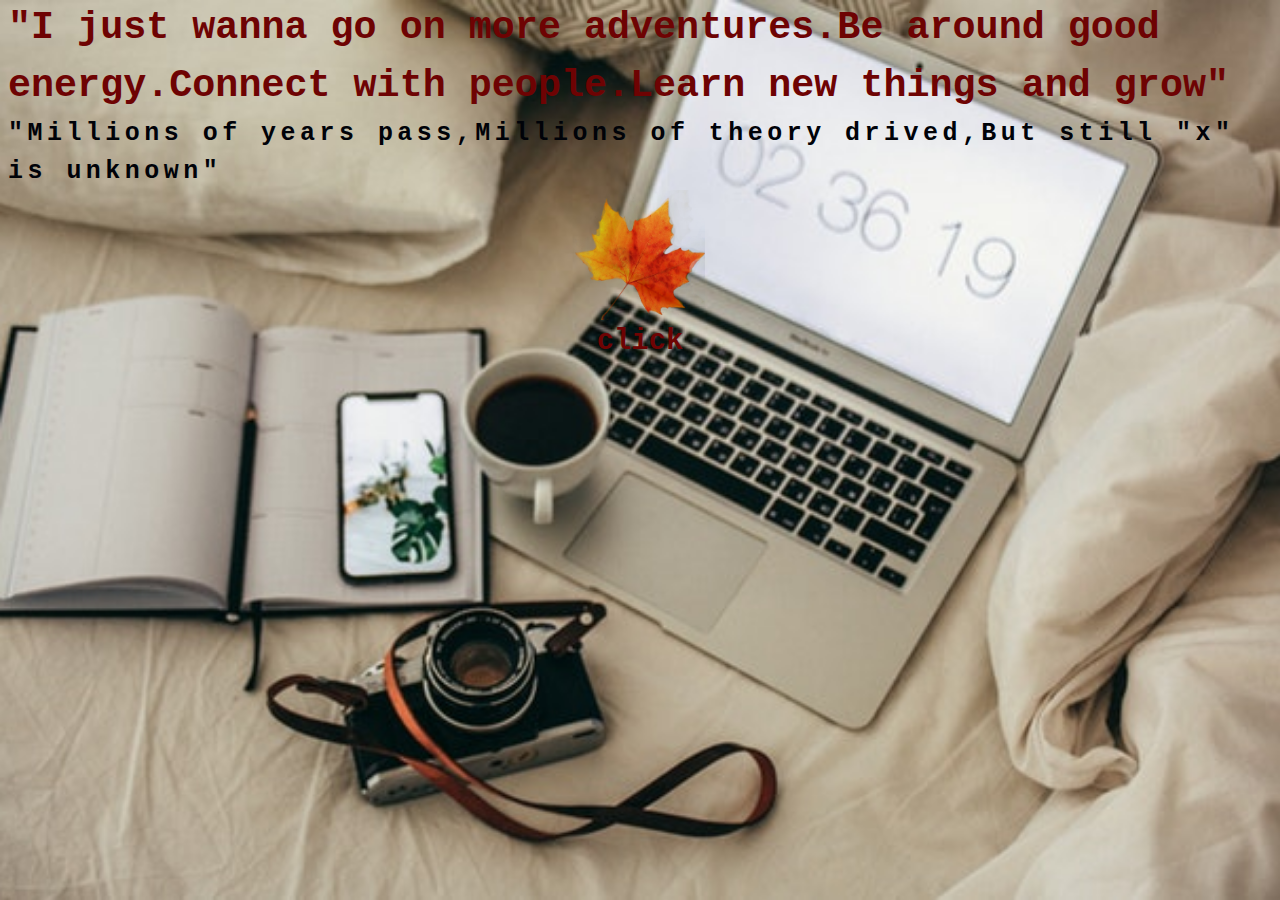
<file: index.html>
<!DOCTYPE html>
<html lang="en">

<head>
    <meta charset="UTF-8">
    <meta name="viewport" content="width=device-width, initial-scale=1.0">
    <meta http-equiv="X-UA-Compatible" content="ie=edge">
    <link rel="stylesheet" href="https://use.fontawesome.com/releases/v5.3.1/css/all.css" integrity="sha384-mzrmE5qonljUremFsqc01SB46JvROS7bZs3IO2EmfFsd15uHvIt+Y8vEf7N7fWAU"
        crossorigin="anonymous">
    <link rel="stylesheet" href="style1.css">
    <title>nav to portfolio</title>
    <link rel="icon" type="image/png" href="shubha_leaf.png">
</head>

<body>
    <header class="container">
        <h1>"I just wanna go on more adventures.Be around good energy.Connect with people.Learn new things and grow"</h1>
        <h3> "Millions of years pass,Millions of theory drived,But still "x" is unknown"</h3>
        <a href="index2.html" class="icon"><img src="shubha_leaf.png " style="width:130px;height:130px"></a>
        <h2>click</h2>
    </header>
</body>

</html>
</file>
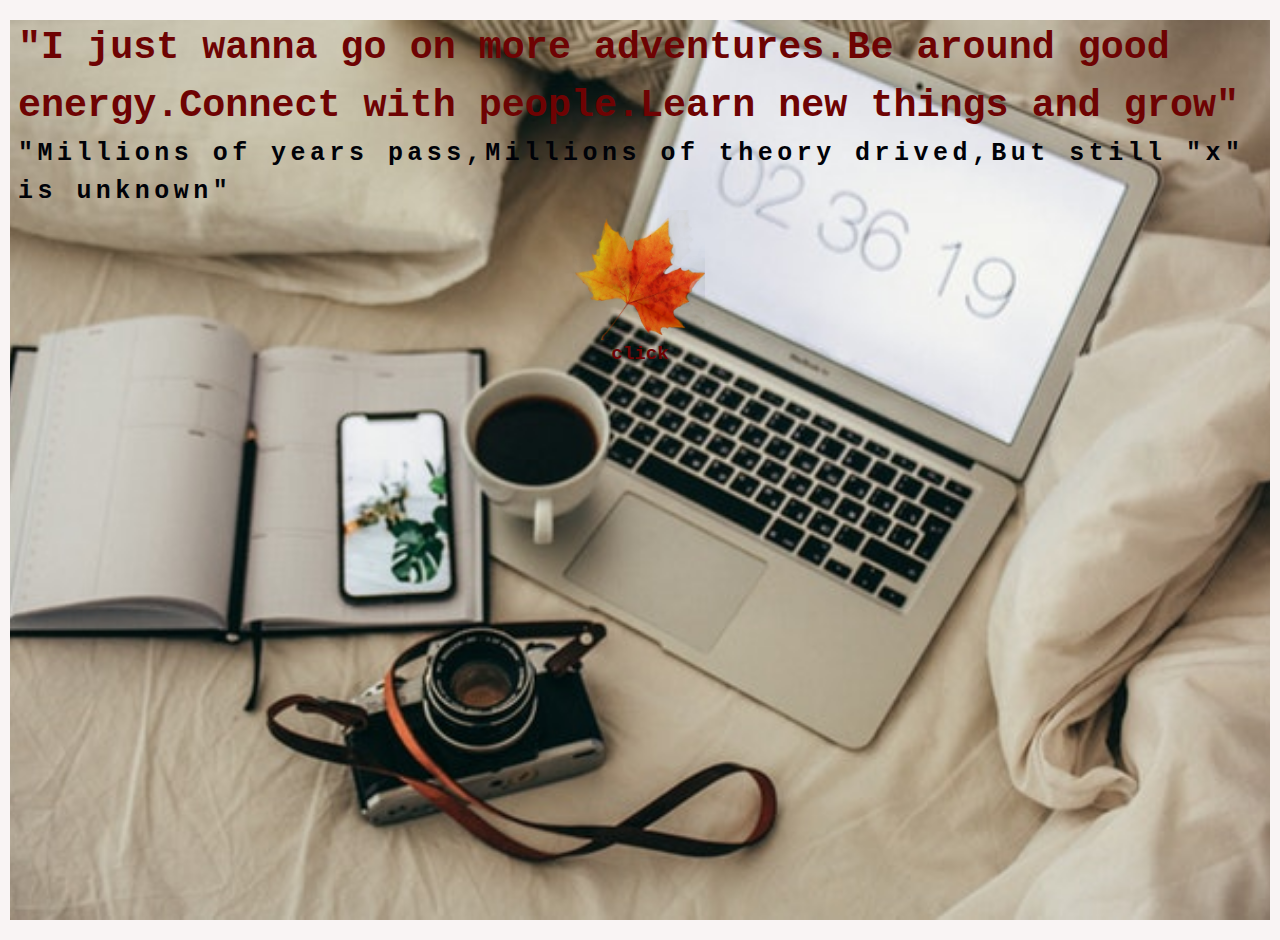
<file: ShubhaChuahdary_A1-3/index.html>
<!DOCTYPE html>
<html lang="en">

<head>
    <meta charset="UTF-8">
    <meta name="viewport" content="width=device-width, initial-scale=1.0">
    <meta http-equiv="X-UA-Compatible" content="ie=edge">
    <link rel="stylesheet" href="https://use.fontawesome.com/releases/v5.3.1/css/all.css" integrity="sha384-mzrmE5qonljUremFsqc01SB46JvROS7bZs3IO2EmfFsd15uHvIt+Y8vEf7N7fWAU"
        crossorigin="anonymous">
    <link rel="stylesheet" href="style2.css">
    <title>nav to portfolio</title>
    <link rel="icon" type="image/png" href="shubha_leaf.png">

    <style>
        * {
            margin: 0;
            padding: 0;
        }

        /* To give full screen view to background image(used vh unit for height to make it responsive across different 
        devices) and animation effect when hover */
        .container {
            margin: 0;
            height: 100vh;
            font-family: 'Courier New', Courier, monospace;
            font-weight: 900;
            font-size: 1.2em;
            color: #6e0303;
            line-height: 1.5;
            background: url('top.jpeg');
            background-size: cover;
            background-position: center;
            display: flex;
            flex-flow: wrap;
            flex-direction: column;
            align-items: center;
            padding: 0px 8px;
            transition: background 2s;
        }
        /* animation  for typewriter effect */
        .container h3 {
            overflow: hidden;
            border-right: .15em;
            margin: 0 auto;
            /* white-space: nowrap; */
            letter-spacing: .18em;
            animation: typing 3.5s steps(30, end);
            max-height: 5rem;
            /* height: auto; */
            max-width: 100%;
        }

        /* animation */
        @keyframes typing {
            from {
                width: 0
            }

            to {
                width: 100%
            }
        }

        .container h3 {
            color: rgb(0, 2, 8);
            display: flex;
            font-size: 1.3em;
            /* flex-flow: wrap; */
        }

        /* position and normal feature for icon */
        .icon {
            display: flex;
            /* flex-direction: column; */
            /* padding: 90px 590px; */
            text-decoration: none;
        }

        @keyframes iconFadeInOut {
            0% {
                opacity: 1;
            }

            45% {
                opacity: 1;
            }

            55% {
                opacity: 0.8;
            }

            100% {
                opacity: 0;
            }
        }

        .icon img {
            animation-name: iconFadeInOut;
            animation-duration: 3s;
            animation-iteration-count: infinite;
            animation-timing-function: ease-in-out;
            animation-direction: alternate;
        }

        @media(max-width:600px) {
            .container {
                font-size: .9em;
                line-height: 1.1;
            }
        }
    </style>
</head>

<body>
    <header class="container">
        <h1>"I just wanna go on more adventures.Be around good energy.Connect with people.Learn new things and grow"</h1>
        <h3> "Millions of years pass,Millions of theory drived,But still "x" is unknown"</h3>
        <a href="index2.html" class="icon"><img src="shubha_leaf.png " style="width:130px;height:130px"></a>
        <h4>click</h4>
    </header>
</body>

</html>
</file>
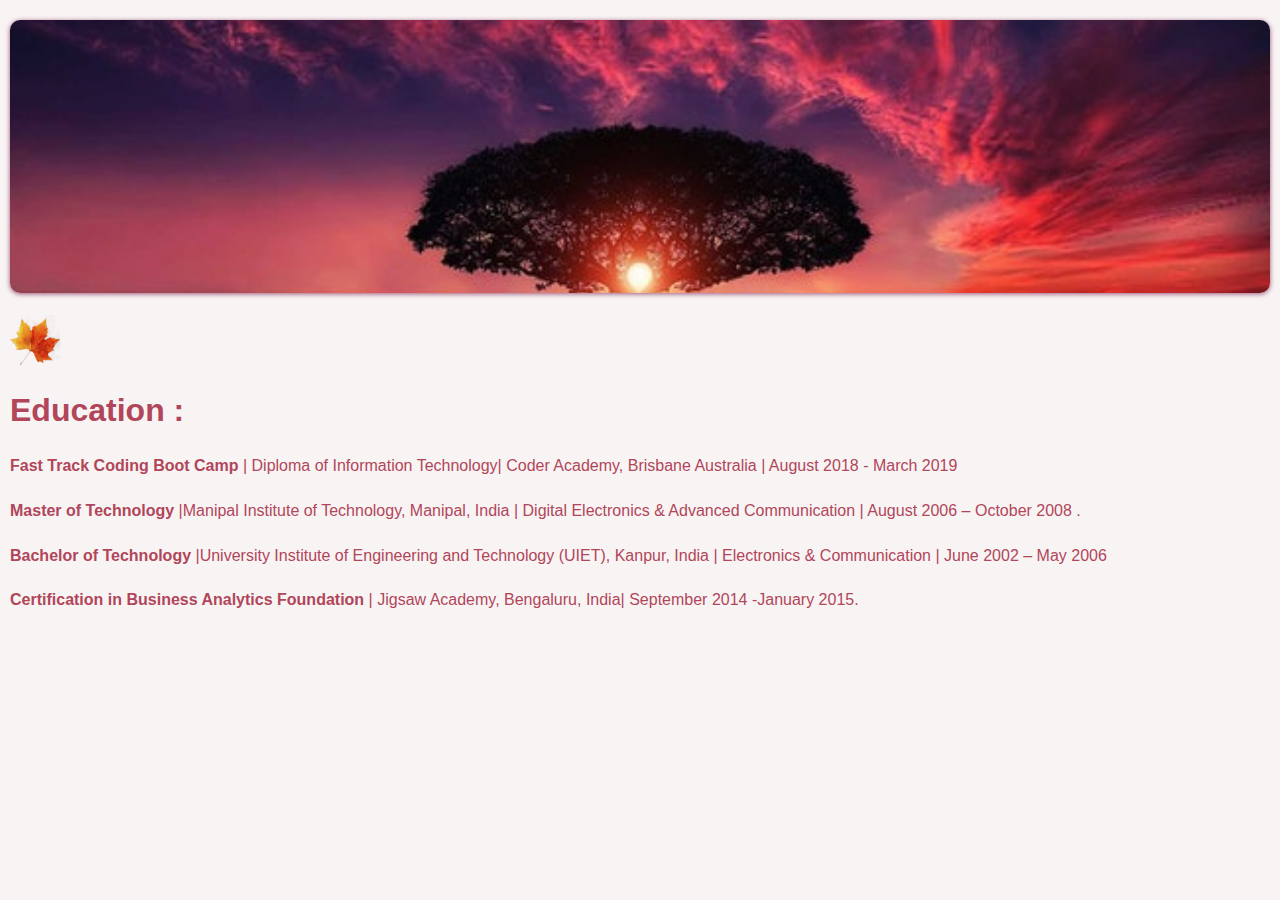
<file: index.education.html>
<!DOCTYPE html>
<html lang="en">

<head>
    <meta charset="UTF-8">
    <meta name="viewport" content="width=device-width, initial-scale=1.0">
    <meta http-equiv="X-UA-Compatible" content="ie=edge">
    <link rel="stylesheet" href="https://use.fontawesome.com/releases/v5.3.1/css/all.css" integrity="sha384-mzrmE5qonljUremFsqc01SB46JvROS7bZs3IO2EmfFsd15uHvIt+Y8vEf7N7fWAU"
        crossorigin="anonymous">
    <title>Shubha_Chaudhary</title>
    <link rel="stylesheet" href="style2.css">
    <link rel="stylesheet" href="style1.css">
    <style>
         
    </style>
</head>

<body>
    <div class="wrapper">
        <header class="top">
            <a class="link" href="https://www.linkedin.com/in/shubhachaudhary" target="_blank"><i class="fab fa-linkedin fa-3x"></i></a>
            <a class="link" href="https://github.com/ShubhaChaudhary" target="_blank"><i class="fab fa-github fa-3x"></i></a>
            <a class="link" href="https://twitter.com/Faltoo12" target="_blank"><i class="fab fa-twitter-square fa-3x"></i></a>
        </header>
  </div> 
  <section class="main" style='color: #B1465A'>
      </br>
        <a href="index2.html" class="icon"><img src="shubha_leaf.png " style="width:50px;height:50px" style="text-decoration: none"></a><br>
        <i class="fas fa-graduation-cap fa-3x"></i>

      <h1> Education : </h1>
      <br>
      <ul>
        
            <li><b>Fast Track Coding Boot Camp </b>| Diploma of Information Technology| Coder Academy, Brisbane Australia | August 2018 -  March 2019</li><br>
            <li><b>	Master of Technology </b> |Manipal Institute of Technology, Manipal, India | Digital Electronics & Advanced Communication | August 2006 – October 2008 .</li><br>
            <li><b>	Bachelor of Technology </b> |University Institute of Engineering and Technology (UIET), Kanpur, India | Electronics & Communication | June 2002 – May 2006</li><br>
            <li><b>Certification in Business Analytics Foundation</b> | Jigsaw Academy, Bengaluru, India|
                September 2014 -January 2015.</li><br>
      </ul>
  </section>
</body>
</file>
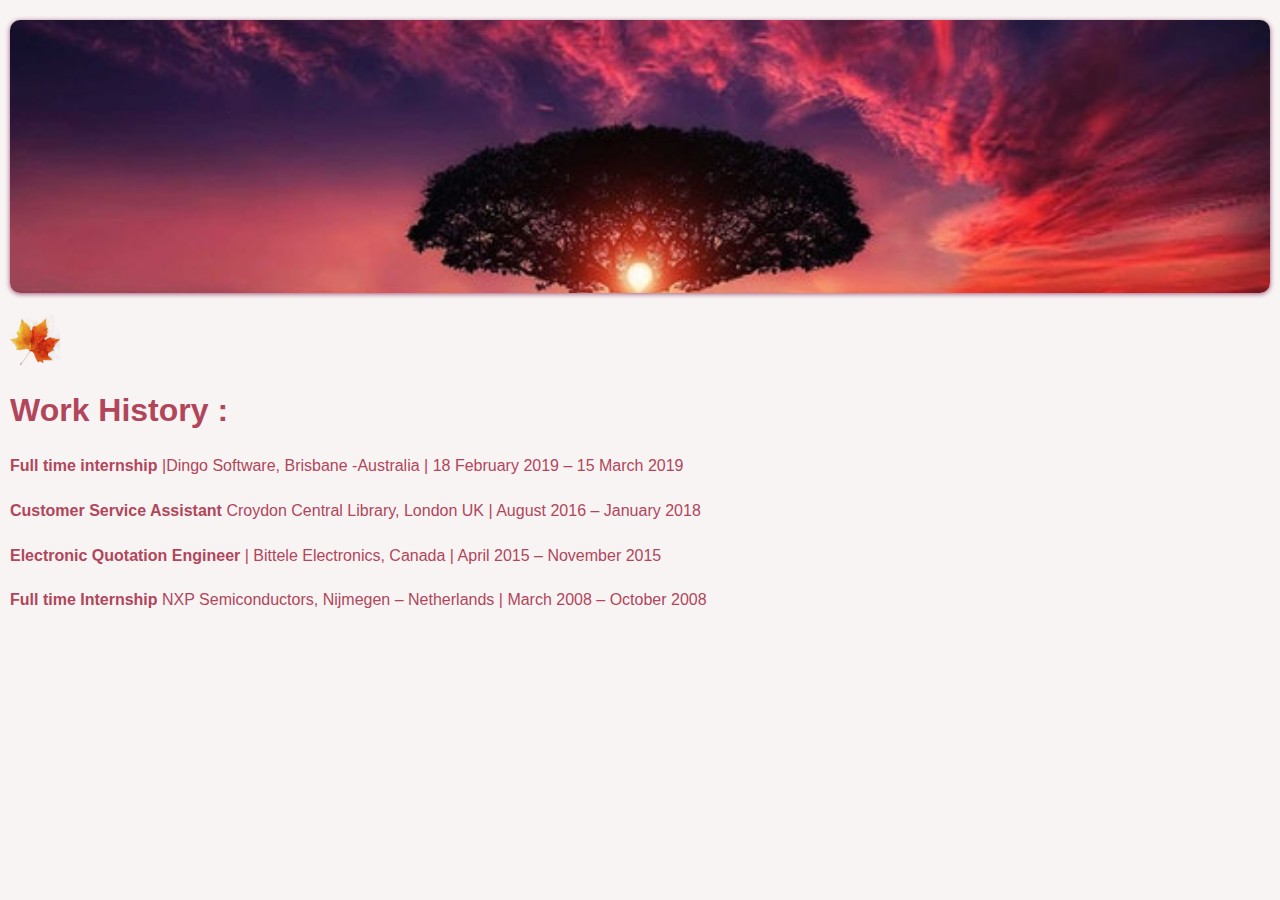
<file: index.work.html>
<!DOCTYPE html>
<html lang="en">

<head>
    <meta charset="UTF-8">
    <meta name="viewport" content="width=device-width, initial-scale=1.0">
    <meta http-equiv="X-UA-Compatible" content="ie=edge">
    <link rel="stylesheet" href="https://use.fontawesome.com/releases/v5.3.1/css/all.css" integrity="sha384-mzrmE5qonljUremFsqc01SB46JvROS7bZs3IO2EmfFsd15uHvIt+Y8vEf7N7fWAU"
        crossorigin="anonymous">
    <title>Shubha_Chaudhary</title>
    <link rel="stylesheet" href="style2.css">
    <link rel="stylesheet" href="style1.css">
</head>

<body>
    <div class="wrapper">
        <header class="top">
            <a class="link" href="https://www.linkedin.com/in/shubhachaudhary" target="_blank"><i class="fab fa-linkedin fa-3x"></i></a>
            <a class="link" href="https://github.com/ShubhaChaudhary" target="_blank"><i class="fab fa-github fa-3x"></i></a>
            <a class="link" href="https://twitter.com/Faltoo12" target="_blank"><i class="fab fa-twitter-square fa-3x"></i></a>
        </header>
  </div> 
  <section class="main" style='color: #B1465A'>
  </br>
      <a href="index2.html" class="icon"><img src="shubha_leaf.png " style="width:50px;height:50px" style="text-decoration: none"></a></html></br>
      <h1>Work History :</h1>
      <br>
     
      <ul>
        
            <li><b>Full time internship </b>|Dingo Software, Brisbane -Australia | 18 February 2019 – 15 March 2019</li><br>
            <li><b>Customer Service Assistant </b>Croydon Central Library, London UK | August 2016 – January 2018</li><br>
            <li><b>Electronic Quotation Engineer </b> | Bittele Electronics, Canada | April 2015 – November 2015</li><br>
            <li><b>Full time Internship </b>NXP Semiconductors, Nijmegen – Netherlands | March 2008 – October 2008</li><br>
      </ul>
  </section>
</body>
</file>
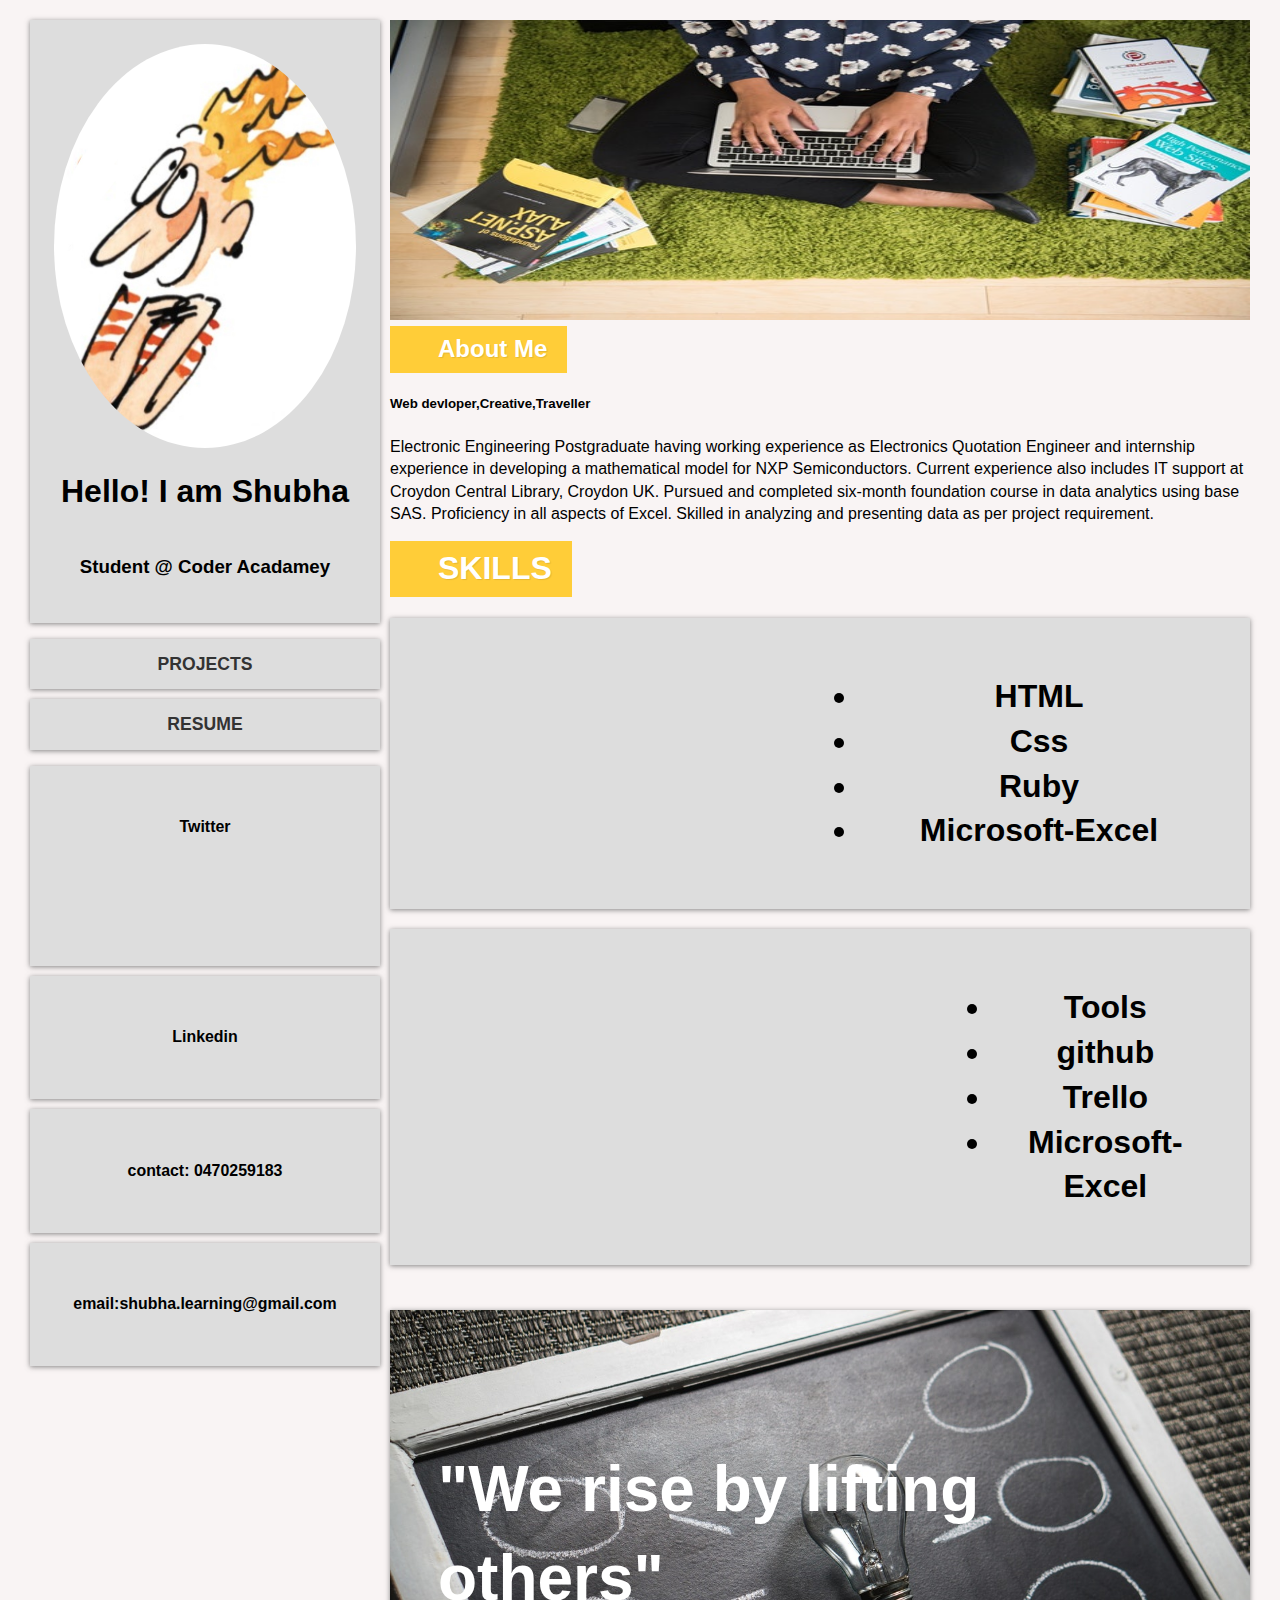
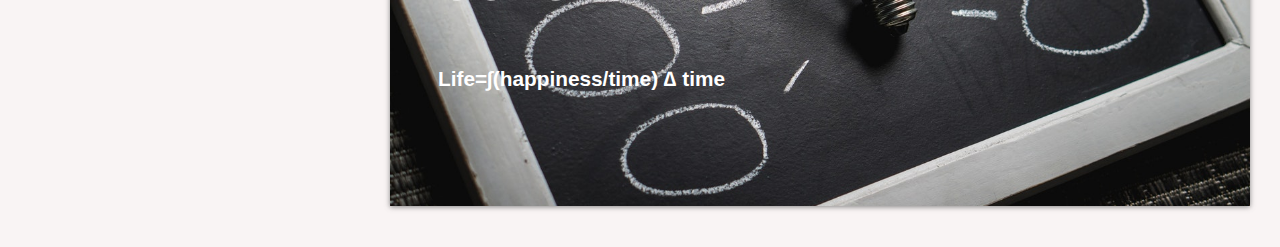
<file: index1.html>
<!DOCTYPE html>
<html lang="en">

<head>
  <meta charset="UTF-8">
  <meta name="viewport" content="width=device-width, initial-scale=1.0">
  <meta http-equiv="X-UA-Compatible" content="ie=edge">
  <link rel="stylesheet" href="https://use.fontawesome.com/releases/v5.3.1/css/all.css" integrity="sha384-mzrmE5qonljUremFsqc01SB46JvROS7bZs3IO2EmfFsd15uHvIt+Y8vEf7N7fWAU"
    crossorigin="anonymous">
  <link rel="stylesheet" href="css/style.css">
</head>

<body>
  <div class="wrapper">
    <!-- <a href="#" class="close-btn"><i class="fas fa-envelope fa-6x" style="color:#f2b632"></i></a> -->
    <section class="side-conatiner">
      <header class="showcase">
        <img src="images/my.jpg" alt="Shubha Chaudhary" />
        <h1> Hello! I am Shubha </h1>
        <h3> Student @ Coder Acadamey</h3>
      </header>
      <nav class="main-nav">
        <ul>
          <li> <a href="#"><strong>Projects</strong></a></li>
          <li> <a href="#"><strong>Resume</strong></a></li>
        </ul>
      </nav>
      <section class=boxes>
        <div class="box">
          <a href="https://twitter.com/Faltoo12" target="_blank"><i class="fab fa-twitter-square fa-3x"></i></a>
          <h5>Twitter</h5>
        </div>
        <div class="box">
          <!-- <i class="fab fa-linkedin fa-3x"></i> -->
          <a href="https://www.linkedin.com/in/shubhachaudhary" target="_blank"><i class="fab fa-linkedin fa-3x"></i></a>
          <h5>Linkedin</h5>
        </div>
        <div class="box">
          <i class="fas fa-phone-volume fa-3x"></i>
          <h5>contact: 0470259183</h5>
        </div>
        <div class="box">
          <i class="fas fa-envelope fa-3x"></i>
          <h5>email:shubha.learning@gmail.com</h5>
        </div>
      </section>
    </section>
    <section class=main-container>
      <img src="images/might.jpeg" alt="More about me" />
      <header>
        <h2 class="title-box">About Me</h2>
        <h5 class="description">Web devloper,Creative,Traveller </h5>
        <p>Electronic Engineering Postgraduate having working experience as Electronics Quotation Engineer
          and internship experience in developing a mathematical model for NXP Semiconductors. Current
          experience also includes IT support at Croydon Central Library, Croydon UK.
          Pursued and completed six-month foundation course in data analytics using base SAS. Proficiency
          in all aspects of Excel. Skilled in analyzing and presenting data as per project requirement.</p>
      </header>
      <h1 class="title-box">SKILLS<h1>
          <section class=skills>
            <div class="skill">
              <i class="fas fa-tv"></i>
              <ul>
                <li>HTML</li>
                <li>Css</li>
                <li>Ruby</li>
                <li>Microsoft-Excel</li>
              </ul>
            </div>
            <div class="skill">
              <i class="fas fa-cog "></i>
              <i class="fab fa-github"></i>
              <ul>
                <li>Tools</li>
                <li>github</li>
                <li>Trello</li>
                <li>Microsoft-Excel</li>
              </ul>
            </div>
          </section>
          <br>
          <section class="last">
            <h1>"We rise by lifting others"</h1>
            <p>Life=∫(happiness/time) ∆ time</p>
          </section>
    </section>

  </div>
  <!-- wrapper end -->
  <footer>
    <!-- <p>CoderAcademy&copy; 2018</p> -->

  </footer>
</body>

</html>
</file>
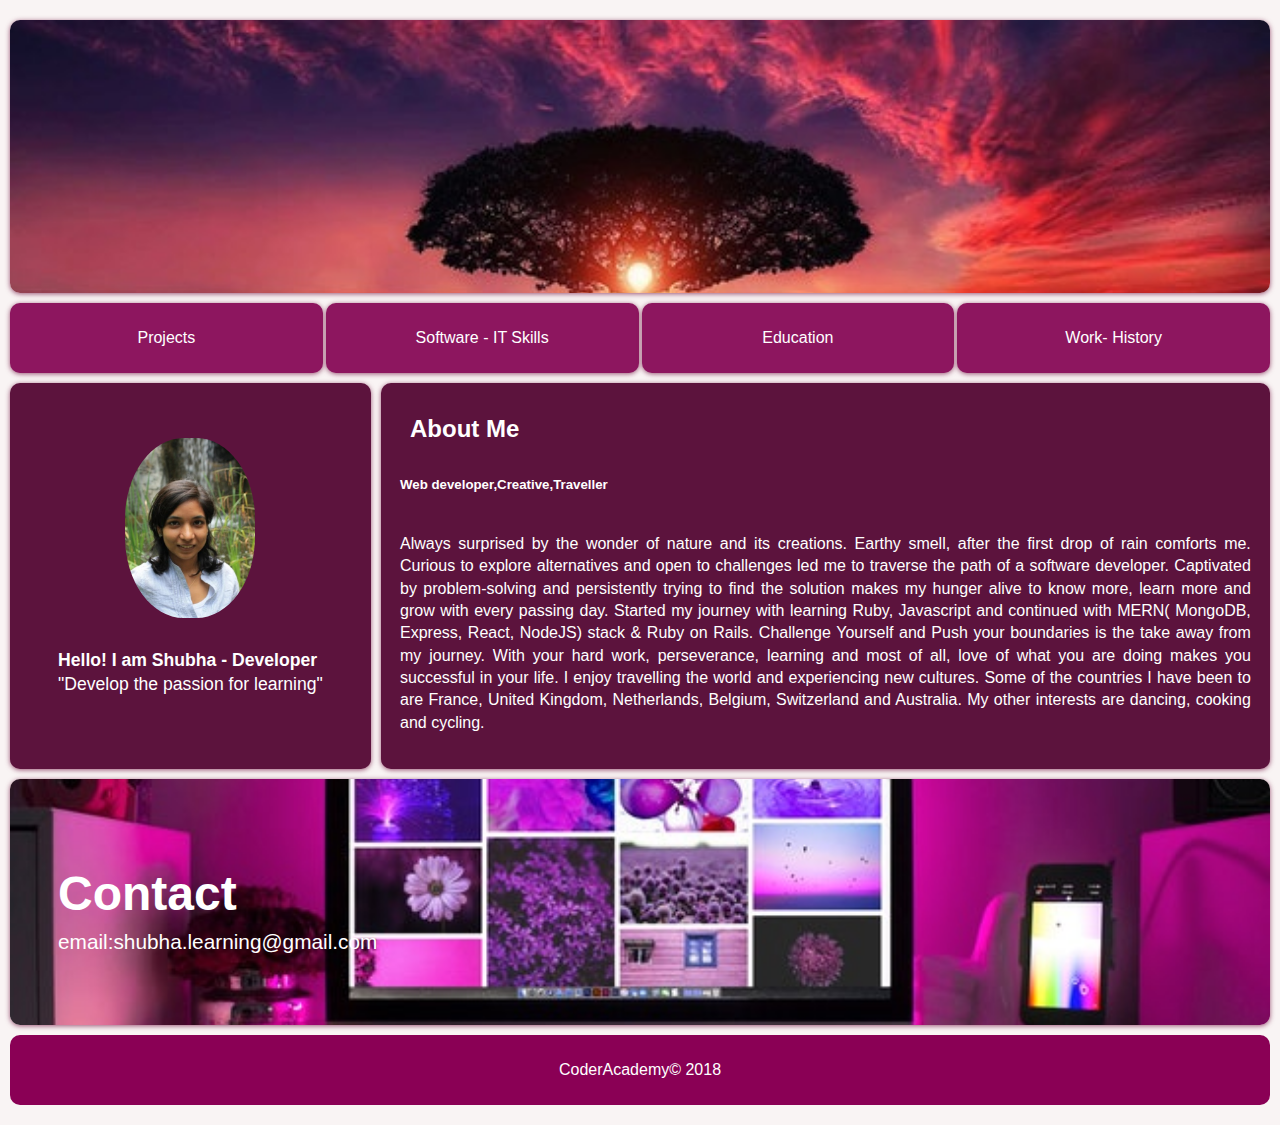
<file: index2.html>
<!DOCTYPE html>
<html lang="en">

<head>
    <meta charset="UTF-8">
    <meta name="viewport" content="width=device-width, initial-scale=1.0">
    <meta http-equiv="X-UA-Compatible" content="ie=edge">
    <link rel="stylesheet" href="https://use.fontawesome.com/releases/v5.3.1/css/all.css" integrity="sha384-mzrmE5qonljUremFsqc01SB46JvROS7bZs3IO2EmfFsd15uHvIt+Y8vEf7N7fWAU"
        crossorigin="anonymous">
    <title>Shubha_Chaudhary</title>
    <link rel="stylesheet" href="style2.css">
</head>

<body>
    <div class="wrapper">
        <header class="top">
            <a class="link" href="https://www.linkedin.com/in/shubhachaudhary" target="_blank"><i class="fab fa-linkedin fa-3x"></i></a>
            <a class="link" href="https://github.com/ShubhaChaudhary" target="_blank"><i class="fab fa-github fa-3x"></i></a>
            <a class="link" href="https://twitter.com/Faltoo12" target="_blank"><i class="fab fa-twitter-square fa-3x"></i></a>
        </header>
        <section class="topboxes">
            <nav class="navbox">
               <a href="indexProject.html">Projects</a>
            </nav>
            <nav class="navbox">
               <a href="indexSoftware.html">Software - IT Skills</a>
            </nav>
            <nav class="navbox">
              <a href= "index.education.html">Education</a>
            </nav>
            <nav class="navbox">
              <a href="index.work.html">Work- History</a>
            </nav>
        </section>
        <section class="top-1">
            <div class="top-1-a">
                <img src="1.jpg" alt="SHUBHA">
                <h5>Hello! I am Shubha - Developer</h5>
                <p>"Develop the passion for learning"</p>
                
            </div>
               
            <div class="top-1-b">
                <title class="title-box">About Me</title>
                <h5>Web developer,Creative,Traveller</h5>
                <p style="text-align:justify">
                        Always surprised by the wonder of nature and its creations. Earthy smell, after the first drop of rain comforts me. Curious to explore alternatives and open to challenges led me to traverse the path of a software developer. Captivated by problem-solving and persistently trying to find the solution makes my hunger alive to know more, learn more and grow with every passing day. Started my journey with learning Ruby, Javascript and continued with MERN( MongoDB, Express, React, NodeJS) stack & Ruby on Rails. Challenge Yourself and Push your boundaries is the take away from my journey.
                    
                        With your hard work, perseverance, learning and most of all, love of what you are doing makes you successful in your life.

                        I enjoy travelling the world and experiencing new cultures. Some of the countries I have been to are France, United Kingdom, Netherlands, Belgium, Switzerland and Australia. My other interests are dancing, cooking and cycling.
                        
            </div>
        </section>


               
       
        <!-- boxes -->
        <section class="project">
            <h1> Contact</h1>
            <i class="fas fa-envelope fa-2x"></i>
            <p>email:shubha.learning@gmail.com</p>
            
        </section>
        <footer>
            <p>CoderAcademy&copy; 2018</p>
        </footer>
    </div>
    <!-- wrapper end -->
</body>

</html>
</file>
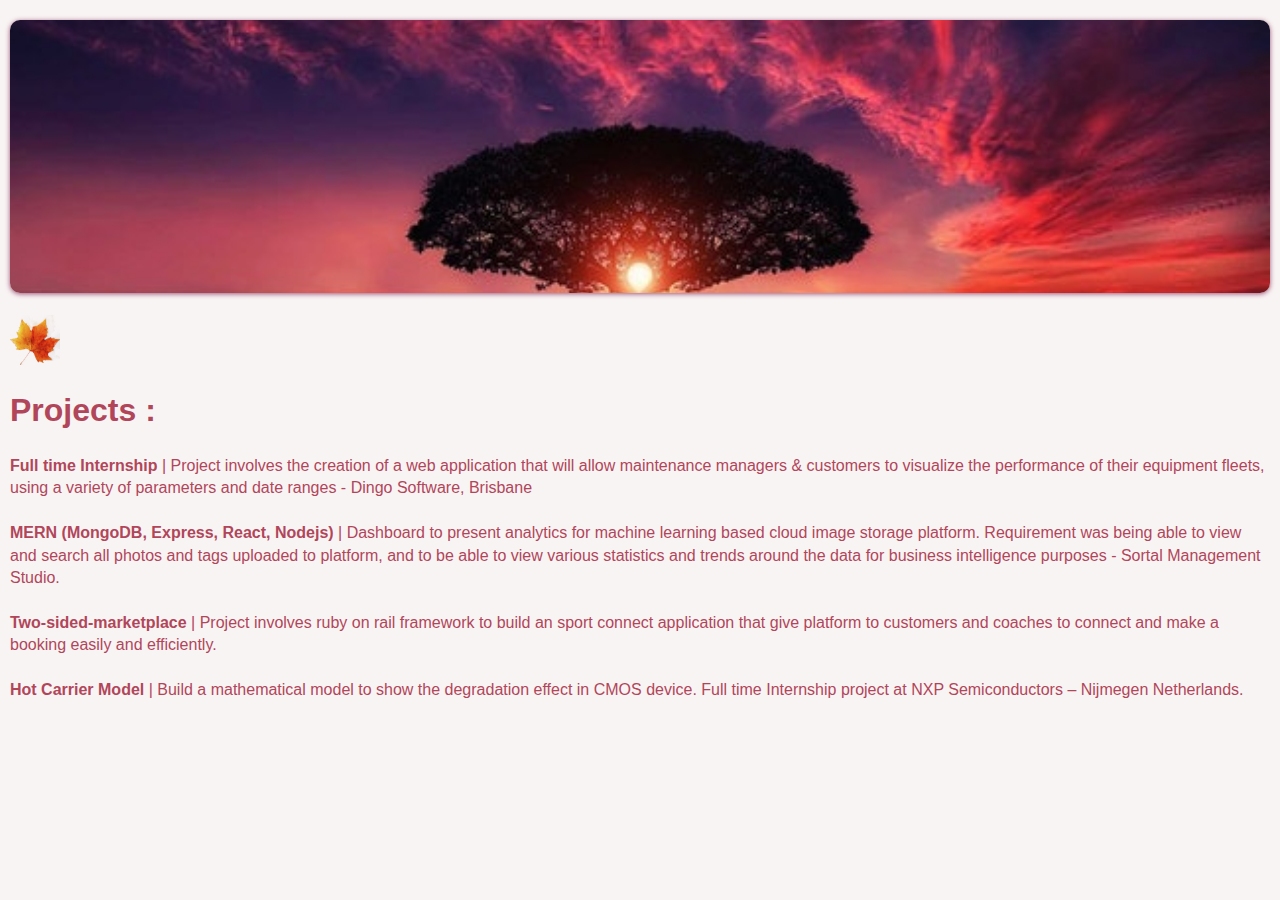
<file: indexProject.html>
<!DOCTYPE html>
<html lang="en">

<head>
    <meta charset="UTF-8">
    <meta name="viewport" content="width=device-width, initial-scale=1.0">
    <meta http-equiv="X-UA-Compatible" content="ie=edge">
    <link rel="stylesheet" href="https://use.fontawesome.com/releases/v5.3.1/css/all.css" integrity="sha384-mzrmE5qonljUremFsqc01SB46JvROS7bZs3IO2EmfFsd15uHvIt+Y8vEf7N7fWAU"
        crossorigin="anonymous">
    <title>Shubha_Chaudhary</title>
    <link rel="stylesheet" href="style2.css">
    <link rel="stylesheet" href="style1.css">
</head>

<body>
    <div class="wrapper">
        <header class="top">
            <a class="link" href="https://www.linkedin.com/in/shubhachaudhary" target="_blank"><i class="fab fa-linkedin fa-3x"></i></a>
            <a class="link" href="https://github.com/ShubhaChaudhary" target="_blank"><i class="fab fa-github fa-3x"></i></a>
            <a class="link" href="https://twitter.com/Faltoo12" target="_blank"><i class="fab fa-twitter-square fa-3x"></i></a>
        </header>
  </div> 
  <section class="main" style='color: #B1465A'>
  </br>
       <a href="index2.html" class="icon"><img src="shubha_leaf.png " style="width:50px;height:50px" style="text-decoration: none"></a><br>
      <h1> Projects :</h1>
        <br>
      <ul>
        
            <li><b>Full time Internship </b>| Project involves the creation of a web application that will allow maintenance managers & customers to visualize the performance of their equipment fleets, using a variety of parameters and date ranges - Dingo Software, Brisbane</li><br>
            <li><b>MERN (MongoDB, Express, React, Nodejs)</b> | Dashboard to present analytics for machine learning based cloud image storage platform. Requirement was being able to view and search all photos and tags uploaded to platform, and to be able to view various statistics and trends around the data for business intelligence purposes - Sortal Management Studio.</li><br>
            <li><b>Two-sided-marketplace</b> | Project involves ruby on rail framework to build an sport connect application that give platform to customers and coaches to connect and make a booking  easily and efficiently.</li><br>
            <li><b>Hot Carrier Model</b> | Build a mathematical model to show the degradation effect in CMOS device. Full time Internship project at NXP Semiconductors – Nijmegen Netherlands.</li><br>
      </ul>
  </section>
</body>
</file>
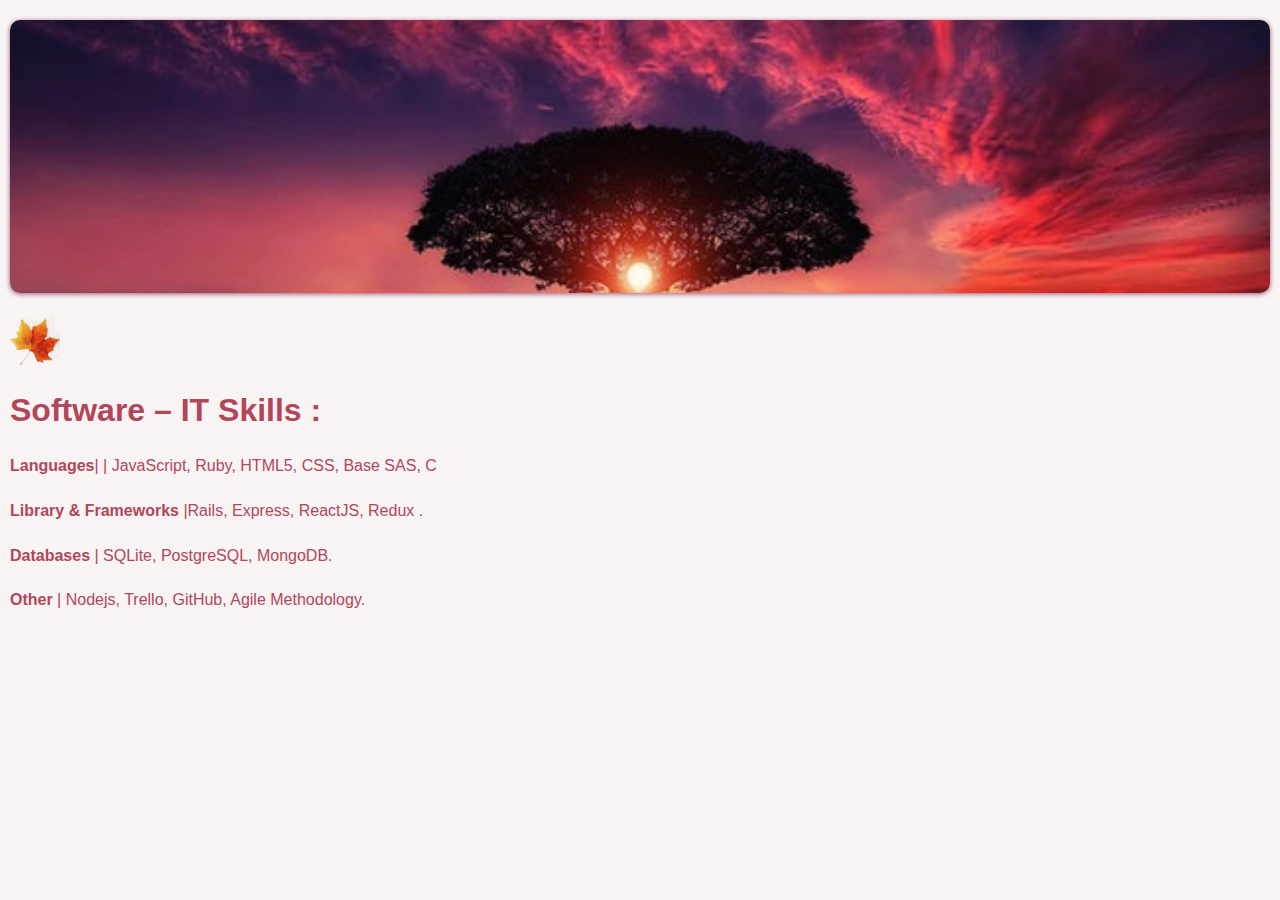
<file: indexSoftware.html>
<!DOCTYPE html>
<html lang="en">

<head>
    <meta charset="UTF-8">
    <meta name="viewport" content="width=device-width, initial-scale=1.0">
    <meta http-equiv="X-UA-Compatible" content="ie=edge">
    <link rel="stylesheet" href="https://use.fontawesome.com/releases/v5.3.1/css/all.css" integrity="sha384-mzrmE5qonljUremFsqc01SB46JvROS7bZs3IO2EmfFsd15uHvIt+Y8vEf7N7fWAU"
        crossorigin="anonymous">
    <title>Shubha_Chaudhary</title>
    <link rel="stylesheet" href="style2.css">
    <link rel="stylesheet" href="style1.css">
</head>

<body>
    <div class="wrapper">
        <header class="top">
            <a class="link" href="https://www.linkedin.com/in/shubhachaudhary" target="_blank"><i class="fab fa-linkedin fa-3x"></i></a>
            <a class="link" href="https://github.com/ShubhaChaudhary" target="_blank"><i class="fab fa-github fa-3x"></i></a>
            <a class="link" href="https://twitter.com/Faltoo12" target="_blank"><i class="fab fa-twitter-square fa-3x"></i></a>
        </header>
  </div> 
  <section class="main" style='color: #B1465A'>
     </br>
     <a href="index2.html" class="icon"><img src="shubha_leaf.png " style="width:50px;height:50px" style="text-decoration: none"></a></br>
      <i class="fas fa-laptop-code fa-3x"></i>
      <h1> Software – IT Skills : </h1>
      <br>
      <ul>
        
            <li><b>Languages</b>| | JavaScript, Ruby, HTML5, CSS, Base SAS, C</li><br>
            <li><b>Library & Frameworks </b> |Rails, Express, ReactJS, Redux .</li><br>
            <li><b>Databases</b> | SQLite, PostgreSQL, MongoDB.</li><br>
            <li><b>Other</b> | Nodejs, Trello, GitHub, Agile Methodology.</li><br>
      </ul>
  </section>
</body>
</file>
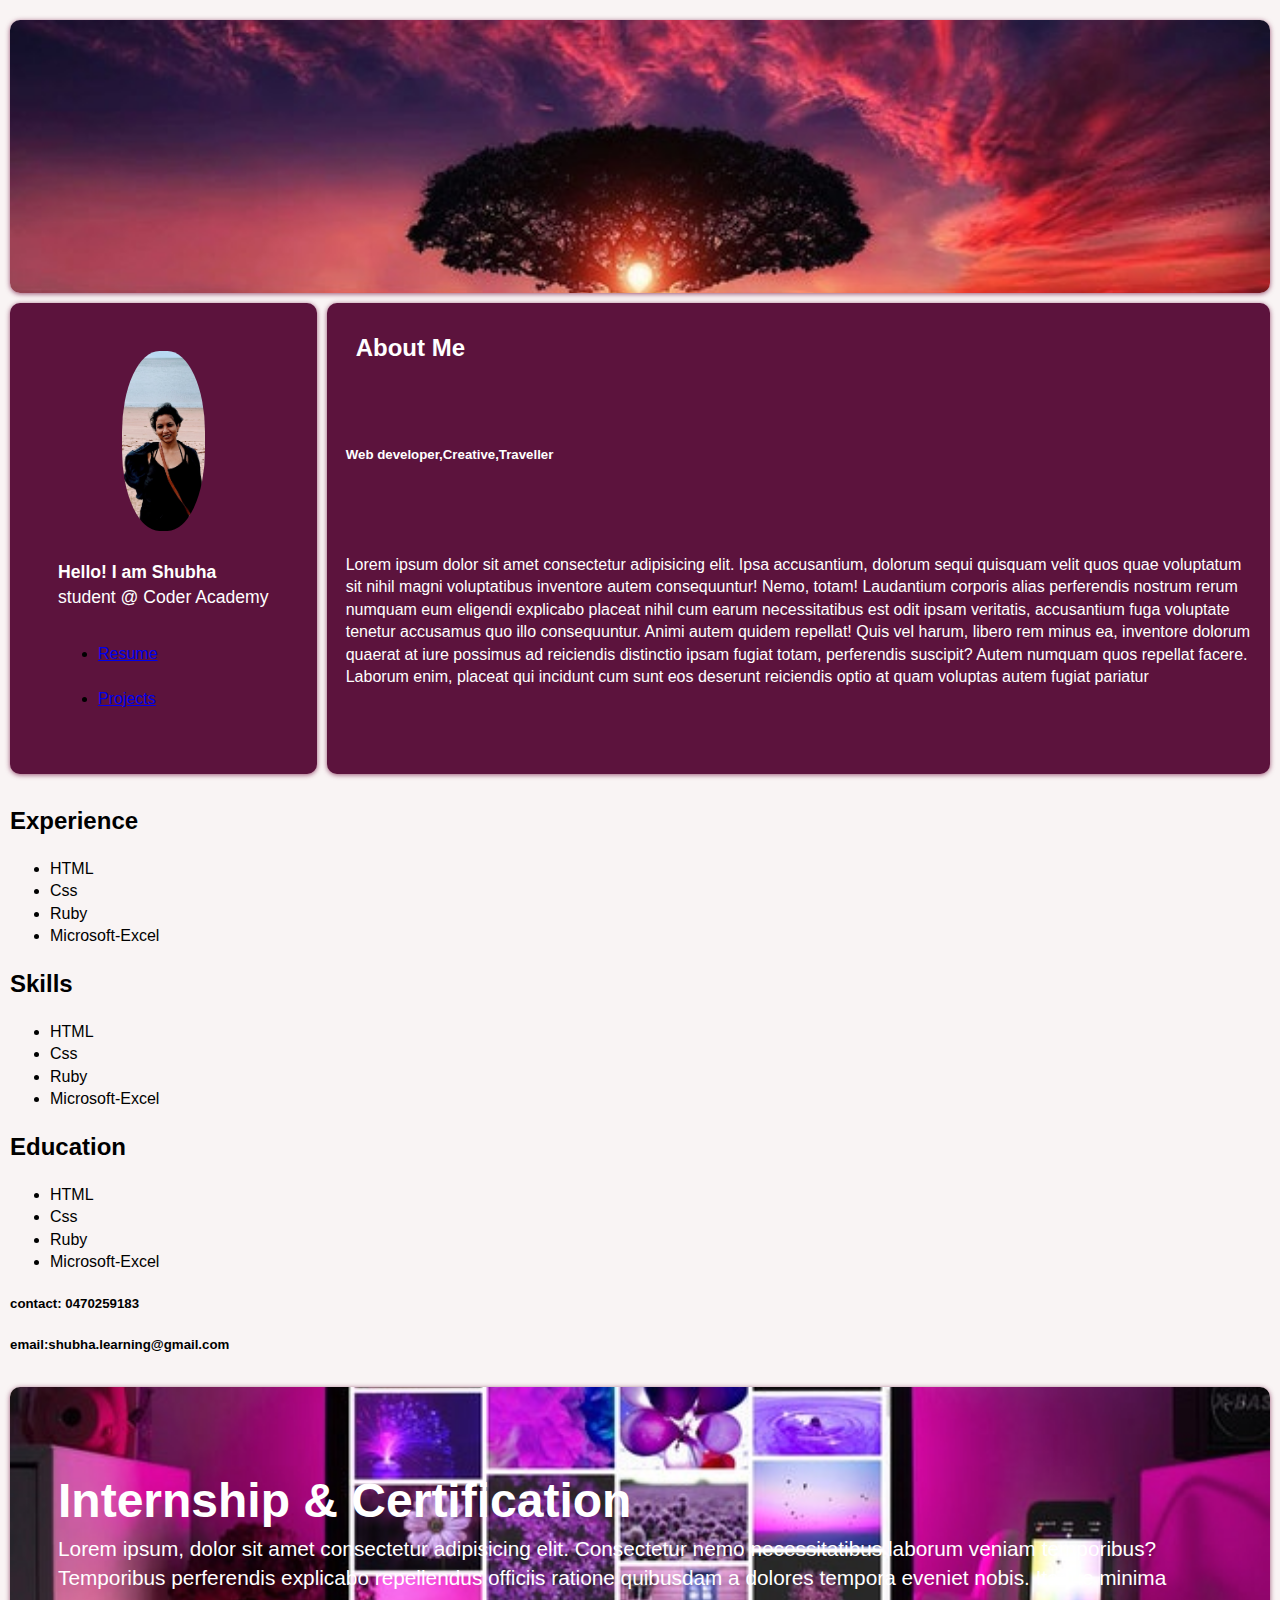
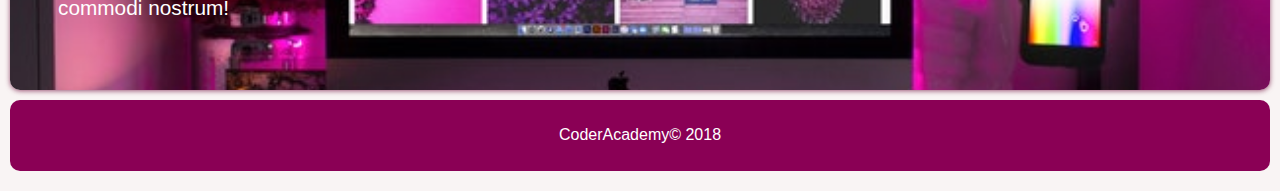
<file: just the backup.html>
<!DOCTYPE html>
<html lang="en">

<head>
    <meta charset="UTF-8">
    <meta name="viewport" content="width=device-width, initial-scale=1.0">
    <meta http-equiv="X-UA-Compatible" content="ie=edge">
    <link rel="stylesheet" href="https://use.fontawesome.com/releases/v5.3.1/css/all.css" integrity="sha384-mzrmE5qonljUremFsqc01SB46JvROS7bZs3IO2EmfFsd15uHvIt+Y8vEf7N7fWAU"
        crossorigin="anonymous">
    <title>Shubha_Chaudhary</title>
    <link rel="stylesheet" href="style2.css">
</head>

<body>
    <div class="wrapper">
        <header class="top">
            <a class="link" href="https://www.linkedin.com/in/shubhachaudhary" target="_blank"><i class="fab fa-linkedin fa-3x"></i></a>
            </i>
            <a class="link" href="https://twitter.com/Faltoo12" target="_blank"><i class="fab fa-twitter-square fa-3x"></i></a>
        </header>
        <section class="top-1">
            <div class="top-1-a">
                <img src="images/Me.jpg" alt="SHUBHA">
                <h5>Hello! I am Shubha</h5>
                <p>student @ Coder Academy</p>
                <nav class="main-nav">
                    <ul>
                        <li><a href="#">Resume</a></li><br>
                        <li><a href="#">Projects</a></li>
                    </ul>
                </nav>
            </div>
            <div class="top-1-b">
                <title class="title-box">About Me</title>
                <h5>Web developer,Creative,Traveller</h5>
                <p>Lorem ipsum dolor sit amet consectetur adipisicing elit.
                    Ipsa accusantium, dolorum sequi quisquam velit quos quae voluptatum sit nihil magni voluptatibus
                    inventore
                    autem
                    consequuntur! Nemo, totam! Laudantium corporis alias perferendis nostrum rerum numquam eum eligendi
                    explicabo
                    placeat nihil cum earum necessitatibus est odit ipsam veritatis, accusantium fuga voluptate tenetur
                    accusamus quo
                    illo consequuntur. Animi autem quidem repellat! Quis vel harum, libero rem minus ea, inventore
                    dolorum
                    quaerat at
                    iure possimus ad reiciendis distinctio ipsam fugiat totam, perferendis suscipit? Autem numquam quos
                    repellat facere.
                    Laborum enim, placeat qui incidunt cum sunt eos deserunt reiciendis optio at quam voluptas autem
                    fugiat
                    pariatur
                </p>
            </div>
        </section>
        <!-- top1 -->
        <section class="boxes">
            <div class="box">
                <i class="fas fa-user-tie"></i>
                <h2> Experience</h2>
                <ul>
                    <li>HTML</li>
                    <li>Css</li>
                    <li>Ruby</li>
                    <li>Microsoft-Excel</li>
                </ul>
            </div>
            <div class="box">
                <i class="fas fa-laptop-code"></i>
                <h2> Skills</h2>
                <ul>
                    <li>HTML</li>
                    <li>Css</li>
                    <li>Ruby</li>
                    <li>Microsoft-Excel</li>
                </ul>
            </div>
            <div class="box">
                <i class="fas fa-graduation-cap"></i>
                <h2> Education</h2>
                <ul>
                    <li>HTML</li>
                    <li>Css</li>
                    <li>Ruby</li>
                    <li>Microsoft-Excel</li>
                </ul>
            </div>
            <div class="box">
                <i class="fas fa-phone-volume fa-2x"></i>
                <h5>contact: 0470259183</h5>

                <i class="fas fa-envelope fa-2x"></i>
                <h5>email:shubha.learning@gmail.com</h5>
            </div>
        </section>
        <!-- boxes -->
        <section class="project">
            <h1> Internship & Certification</h1>
            <p> Lorem ipsum, dolor sit amet consectetur adipisicing elit. Consectetur nemo necessitatibus
                laborum veniam temporibus? Temporibus perferendis explicabo repellendus officiis ratione quibusdam a
                dolores tempora eveniet nobis. Itaque minima commodi nostrum!
            </p>
        </section>
        <footer>
            <p>CoderAcademy&copy; 2018</p>
        </footer>
    </div>
    <!-- wrapper end -->
</body>

</html>
</file>
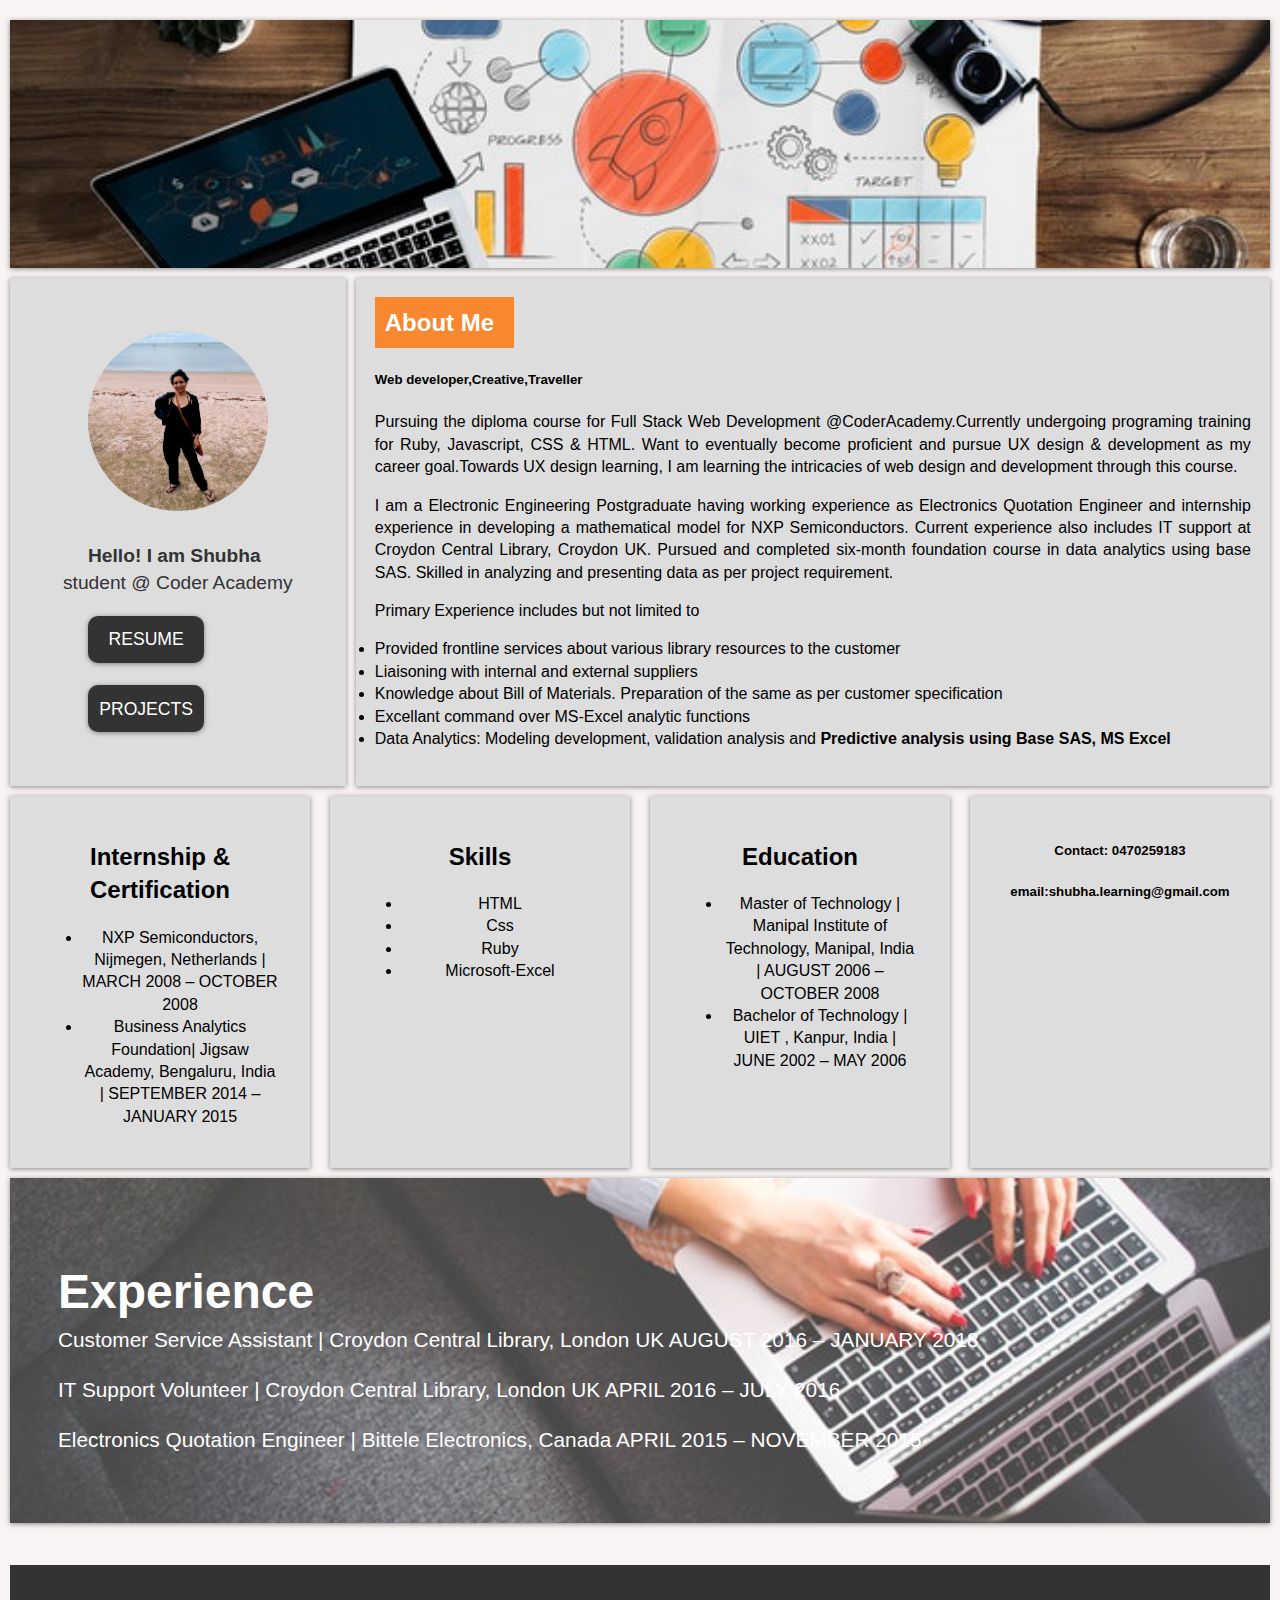
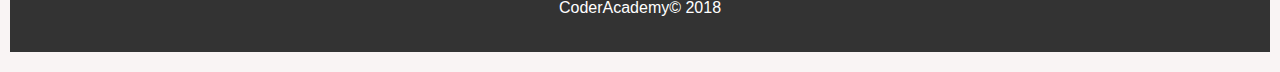
<file: shubhaChaudhary_A1-3.zip/shubha/index2.html>
<!DOCTYPE html>
<html lang="en">

<head>
    <meta charset="UTF-8">
    <meta name="viewport" content="width=device-width, initial-scale=1.0">
    <meta http-equiv="X-UA-Compatible" content="ie=edge">
    <link rel="stylesheet" href="https://use.fontawesome.com/releases/v5.3.1/css/all.css" integrity="sha384-mzrmE5qonljUremFsqc01SB46JvROS7bZs3IO2EmfFsd15uHvIt+Y8vEf7N7fWAU"
        crossorigin="anonymous">
    <title>Shubha_Chaudhary</title>
    <link rel="stylesheet" href="style2.css">
</head>

<body>
    <div class="wrapper">
        <header class="top">
            <a class="link" href="https://www.linkedin.com/in/shubhachaudhary" target="_blank"><i class="fab fa-linkedin fa-3x"></i></a>
            <a class="link" href="https://github.com/ShubhaChaudhary" target="_blank"><i class="fab fa-github fa-3x"></i></a>
            <a class="link" href="https://twitter.com/Faltoo12" target="_blank"><i class="fab fa-twitter-square fa-3x"></i></a>
        </header>
        <section class="top-1">
            <div class="top-1-a">
                <img src="Me.jpg" alt="SHUBHA">
                <h5>Hello! I am Shubha</h5>
                <p>student @ Coder Academy</p>
                <nav class="main-nav">
                    <ul>
                        <li><a href="#">Resume</a></li><br>
                        <li><a href="#">Projects</a></li>
                    </ul>
                </nav>
            </div>
            <div class="top-1-b">
                <title class="title-box">About Me</title>
                <h5>Web developer,Creative,Traveller</h5>
                <p style="text-align:justify">Pursuing the diploma course for Full Stack Web Development
                    @CoderAcademy.Currently undergoing
                    programing training for Ruby, Javascript, CSS & HTML. Want to eventually become proficient and
                    pursue UX design & development as my career goal.Towards UX design learning, I am learning the
                    intricacies of web design and development through this course.
                </p>
                <p style="text-align:justify">
                    I am a Electronic Engineering Postgraduate having working experience as Electronics Quotation
                    Engineer and internship experience in developing a mathematical model for NXP Semiconductors.
                    Current experience also includes IT support at Croydon Central Library, Croydon UK.
                    Pursued and completed six-month foundation course in data analytics using base SAS. Skilled
                    in analyzing and presenting data as per project requirement.<p> Primary Experience includes
                    but not limited to</p>
                    <li>Provided frontline services about various library resources to the customer</li>
                    <li>Liaisoning with internal and external suppliers</li>
                    <li>Knowledge about Bill of Materials. Preparation of the same as per customer specification</li>
                    <li>Excellant command over MS-Excel analytic functions</li>
                    <li>Data Analytics: Modeling development, validation analysis and <b>Predictive analysis using
                            Base SAS, MS Excel</b></li>
                </p>
            </div>
        </section>
        <!-- top1 -->
        <section class="boxes">
            <div class="box">
                <i class="fas fa-user-tie"></i>
                <h2> Internship & Certification</h2>
                <ul>
                    <li>NXP Semiconductors, Nijmegen, Netherlands | MARCH 2008 – OCTOBER 2008</li>
                    <li>Business Analytics Foundation| Jigsaw Academy, Bengaluru, India | SEPTEMBER 2014 – JANUARY 2015</li>
                </ul>
            </div>
            <div class="box">
                <i class="fas fa-laptop-code"></i>
                <h2> Skills</h2>
                <ul>
                    <li>HTML</li>
                    <li>Css</li>
                    <li>Ruby</li>
                    <li>Microsoft-Excel</li>
                </ul>
            </div>
            <div class="box">
                <i class="fas fa-graduation-cap"></i>
                <h2> Education</h2>
                <ul>
                    <li>Master of Technology | Manipal Institute of Technology, Manipal, India | AUGUST 2006 – OCTOBER
                        2008 </li>
                    <li>Bachelor of Technology | UIET , Kanpur, India | JUNE 2002 – MAY 2006 </li>
                </ul>
            </div>
            <div class="box">
                <i class="fas fa-phone-volume fa-2x"></i>
                <h5>Contact: 0470259183</h5>

                <i class="fas fa-envelope fa-2x"></i>
                <h5>email:shubha.learning@gmail.com</h5>
            </div>
        </section>
        <!-- boxes -->
        <section class="project">
            <h1> Experience</h1>
            <p> Customer Service Assistant | Croydon Central Library, London UK AUGUST 2016 – JANUARY 2018 </p>
            <p>IT Support Volunteer | Croydon Central Library, London UK APRIL 2016 – JULY 2016</p>
            <p>Electronics Quotation Engineer | Bittele Electronics, Canada APRIL 2015 – NOVEMBER 2015</p>
        </section>
        <footer>
            <p>CoderAcademy&copy; 2018</p>
        </footer>
    </div>
    <!-- wrapper end -->
</body>

</html>
</file>
<file: style1.css>
* {
    margin: 0;
    padding: 0;
 }

/* To give full screen view to background image(used vh unit for height to make it responsive across different 
devices) */
.container {
    margin: 0;
    height: 100vh;
    font-family: 'Courier New', Courier, monospace;
    font-weight: 900;
    font-size: 1.2em;
    color: #6e0303;
    line-height: 1.5;
    background: url('top.jpeg');
    background-size: cover;
    background-position: center;
    display: flex;
    flex-flow: wrap;
    flex-direction: column;
    align-items: center;
    padding: 0px 8px;
    transition: background 2s;
}





/* animation  for typewriter effect */
.container h3 {
    overflow: hidden;
    border-right: .15em;
    margin: 0 auto;
    /* white-space: nowrap; */
    letter-spacing: .18em;
    animation: typing 3.5s steps(30, end);
    max-height: 5rem;
    /* height: auto; */
    max-width: 100%;
}

/* animation */
@keyframes typing {
    from {
        width: 0
    }

    to {
        width: 100%
    }
}

.container h3 {
    color: rgb(0, 2, 8);
    display: flex;
    font-size: 1.3em;
    /* flex-flow: wrap; */
}

/* position and normal feature for icon */
.icon {
    display: flex;
    /* flex-direction: column; */
    /* padding: 90px 590px; */
    text-decoration: none;
}

@keyframes iconFadeInOut {
    0% {
        opacity: 1;
    }

    45% {
        opacity: 1;
    }

    55% {
        opacity: 0.8;
    }

    100% {
        opacity: 0;
    }
}

.icon img {
    animation-name: iconFadeInOut;
    animation-duration: 3s;
    animation-iteration-count: infinite;
    animation-timing-function: ease-in-out;
    animation-direction: alternate;
}

@media(max-width:600px) {
    .container {
        font-size: .9em;
        line-height: 1.1;
    }
}
</file>
<file: ShubhaChuahdary_A1-3/style2.css>
/* define the variable  */
:root {
    --primary: #ddd;
    --dark: #333;
    --light: #fff;
    --shadow: 0 1px 5px rgba(104, 104, 104, 0.8);
  }
  /*noraml feature for the webpage  */
  html {
    box-sizing: border-box;
    font-family: Arial, Helvetica, sans-serif;
  }

  body {
    background:#f9f4f4;
    margin: 20px 10px;
  line-height: 1.4;
  }
   img{ 
   max-width:100% ;    
 } 
  .wrapper {
  display: grid;
  grid-gap: 10px 5px;
   }
   /* background as an img and text as a flex box */
  .top{
      display:grid;
      background: url('head.jpeg');
      min-height:120px;
      background-size: cover;
      background-position: center; 
      padding: 4rem;
      display: flex; 
      align-items: end;
      justify-content:flex-end;
      box-shadow: var(--shadow); 
  }
  .link{
      color: white;
      margin :5px 7px;
      padding:5px; 
  }
  .link:hover{
      color:var(--dark);
  }
  /* defining top grid area */
  .top-1{
     display: grid;
     grid-gap:10px;
     grid-template-areas: 
     'top-1-a top-1-b top-1-b'
     'top-1-a top-1-b top-1-b';    
  }
  .top-1-a{
     grid-area:top-1-a;
     background:var(--primary) ;
     padding: 3rem;
     min-height:200px;   
     display: flex;
     flex-direction:column;
     align-items: start;
     justify-content: center;
     box-shadow: var(--shadow);  
}
 .top-1-a img{
    height:180px;
    max-width:auto ;
    border-radius: 50%;
    align-self: center;
} 
.top-1-a h5 {
  font-size: 1.2rem;
  padding:0px 30px; 
  margin-bottom: 0;
  color: var(--dark);
}
.top-1-a p {
  font-size: 1.2rem;
  padding:0px 5px; 
  margin-top: 0;
  color: var(--dark);
} 
.main-nav a {
  background:var(--dark);
  display: block;
  align-items:center ;
  text-decoration: none;
  padding: 0.7rem;
  text-align: center;
  color: var(--dark);
  text-transform: uppercase;
  font-size: 1.1rem;
  color: var(--light);
  box-shadow: var(--shadow); 
  border-radius:10px;
}
.main-nav ul {
    list-style: none;
    margin: 0 -10px;
}
.main-nav a:hover{
  background:var(--light);
  color:var(--dark);
}
.top-1-b {
  background: var(--primary);
  display: grid;
  align-items: flex-start; 
  box-shadow: var(--shadow);
  padding: 1.2rem;
}  
.top-1-b{
 display:inline;   
}  
.top-1-b {
 grid-area:top-1-b;

}
.title-box {
    display:inline-block;
    position: flex;
    flex-wrap: wrap;
    padding:10px 20px 10px 10px;
    background-color: #f7882f;
    color: #fff;
    font-size: 1.5em;
    line-height: 1.3em;
    font-weight: 800;  
} 
/* given minwax function to adjust the boxes when screen size change */
.boxes{
    display:grid;
    grid-gap: 20px;
    grid-template-columns: repeat(auto-fit, minmax(300px, 1fr));
}
.box {
  background:var(--primary);
  text-align: center;
  padding: 1.5rem 2rem;
  box-shadow: var(--shadow);
}
.project{
    display: grid;
    background:url('f.end.jpeg');
    background-size: cover;
    background-position: center;
    padding: 3rem;
    box-shadow: var(--shadow); 
}
.project h1 {
  font-size: 3rem;
  margin-bottom: 0;
  color: var(--light);
}

.project p {
  font-size: 1.3rem;
  margin-top: 0;
  color: var(--light);
}
footer {
  margin-top: 2rem;
  background: var(--dark);
  color: var(--light);
  text-align: center;
  padding: 1rem;
 }
 /* media query for different screen */
@media (max-width:700px){
  .top-1{
    grid-template-areas:
    'top-1-a top-1-a'
    'top-1-b top-1-b';
  }

  .top-1-a{
    align-items: center
  }
  .main-nav a {
  display: block; 
  }
  .top-1-b{
    font-size:0.8em;
  }
}
</file>
<file: style2.css>
/* define the variable  */
:root {
    --primary: rgb(92, 19, 61);
    --dark: #8a0055;
    --light: #fff;
    --shadow: 0 1px 5px rgba(129, 41, 82, 0.8);
    
    
 
  }
  /*noraml feature for the webpage  */
  html {
    box-sizing: border-box;
    font-family: Arial, Helvetica, sans-serif;
  }

  body {
    background:#f9f4f4;
    margin: 20px 10px;
    line-height: 1.4;
  }
   img{ 
   max-width:100% ;    
 } 
  .wrapper {
  display: grid;
  grid-gap: 10px 5px;
   }
   /* background as an img and text as a flex box */
  .top{
      display:grid;
      background: url('dawn-dusk.jpg');
      min-height:120px;
      background-size: cover;
      background-position: center;
      border-radius:10px; 
      padding: 4rem;
      display: flex; 
      align-items: end;
      justify-content:flex-end;
      box-shadow: var(--shadow); 
  }
  .link{
      color: rgb(255, 245, 253);
      margin :5px 1px;
      padding-top: 135px;
      padding-left: 15px
      
     
  }
  .link:hover{
      color:var(--dark);
  }
  .topboxes{
    display:grid;
    grid-gap: 3px;
    grid-template-columns: repeat(auto-fit, minmax(300px, 1fr));
  }
  .navbox {
    background-color: #8d165f;
    text-align: center;
    padding: 1.5rem 2rem;
    border-radius:10px;
    box-shadow: var(--shadow);
  }
  .navbox a {
    text-decoration: none;
   
    color: #fff;

    margin: 0 -10px;
}
  /* defining top grid area */
  .top-1{
     display: grid;
     grid-gap:10px;
     grid-template-areas: 
     'top-1-a top-1-b top-1-b'
     'top-1-a top-1-b top-1-b';    
  }
  .top-1-a{
     grid-area:top-1-a;
     background:var(--primary) ;
     padding: 3rem;
     min-height:200px;   
     display: flex;
     flex-direction:column;
     align-items: start;
     justify-content: center;
     border-radius:10px;
     box-shadow: var(--shadow);  
}
 .top-1-a img{
    height:180px;
    max-width:auto ;
    border-radius: 45%;
    align-self: center;
} 
.top-1-a h5 {
  font-size: 1.1rem;
  padding:0px 0px; 
  margin-bottom: 0;
  color: #fff
  
}
.top-1-a p {
  font-size: 1.1rem;
  padding:0px 0px; 
  margin-top: 0;
  color: #fff
  
} 
/* .main-nav a {
  background:var(--dark);
  display: block;
  align-items:center ;
  text-decoration: none;
  padding: 0.7rem;
  text-align: center;
  color: var(--dark);
  text-transform: uppercase;
  font-size: 1.1rem;
  color: var(--light);
  box-shadow: var(--shadow); 
  border-radius:10px;
}
.main-nav ul {
    list-style: none;
    margin: 0 -10px;
}
.main-nav a:hover{
  background:var(--light);
  color:var(--dark);
} */

.top-1-b {
  background: var(--primary);
  display: grid;
  align-items: flex-start; 
  box-shadow: var(--shadow);
  padding: 1.2rem;
  border-radius:10px;
  color: #fff;
  grid-area:top-1-b;
}  
/* .top-1-b{
 display:inline;   
}  
.top-1-b {
 grid-area:top-1-b;

} */
.title-box {
    display:inline-block;
    position: flex;
    flex-wrap: wrap;
    padding:10px 20px 10px 10px;
   
    font-size: 1.5em;
    line-height: 1.3em;
    font-weight: 800;  
} 
/* given minwax function to adjust the boxes when screen size change */
/* .boxes{
    display:grid;
    grid-gap: 20px;
    grid-template-columns: repeat(auto-fit, minmax(300px, 1fr));
}
.box {
  background:var(--primary);
  text-align: center;
  padding: 1.5rem 2rem;]\
  box-shadow: var(--shadow);
} */
.project{
    display: grid;
    background:url('apple-cellphone.jpg');
    background-size: cover;
    background-position: center;
    padding: 3rem;
    border-radius:10px;
    box-shadow: var(--shadow); 
}
.project i{
  color: white
}
.project h1 {
  font-size: 3rem;
  margin-bottom: 0;
  color: var(--light);
}

.project p {
  font-size: 1.3rem;
  margin-top: 0;
  color: var(--light);
}
footer {
 
  background: var(--dark);
  color: var(--light);
  border-radius:10px;
  text-align: center;
  padding: 0.5rem;
 }
 /* media query for different screen */
@media (max-width:700px){
  .top-1{
    grid-template-areas:
    'top-1-a top-1-a'
    'top-1-b top-1-b';
  }

  .top-1-a{
    align-items: center
  }
  .main-nav a {
  display: block; 
  }
  .top-1-b{
    font-size:0.8em;
  }
}
</file>
<file: css/style.css>
:root {
    --primary: #ddd;
    --dark: #333;
    --light: #fff;
    --shadow: 0 1px 5px rgba(104, 104, 104, 0.8);
  }
  .btn{
  display:inline-block;
  background: var(--primary);
  padding: 10px,20px;
}

  
  html {
    box-sizing: border-box;
    font-family: Arial, Helvetica, sans-serif;
    /* color: var(--dark); */
  }
  
  body {
    background:#f9f4f4;
    margin: 20px 30px;
    line-height: 1.4;
    
  }
  img {
    max-width: 100%;
  }
  
  .wrapper {
    display: grid;
    grid-gap: 10px; 
    /* grid-template-rows: auto 30px; */
   grid-template-columns: 350px 1fr; 
	/* height: 100vh;  */
      /* grid-row:100%; */
  }
  .side-container{
      display: grid;
      grid-template-rows: repeat(auto-fit, minmax(200px, 1fr));
      /* height: 100px; */
      /* padding:1em;    */
    
  }
  .showcase{
        background: var(--primary);
        display: grid;
        min-height:100px;
        align-items: center;
        justify-items: center;
        box-shadow: var(--shadow);
        padding: 1.5rem;
      }
   .showcase img{
    border-radius: 50%;
       
  }
  .main-nav ul {
    display: grid;
    grid-gap: 10px;
    padding: 0;
    list-style: none;
    grid-template-rows: repeat(2, 1fr);
    /* grid-template-rows: repeat(auto-fit, minmax(200px, 1fr)); */
  }
  
  .main-nav a {
    background: var(--primary);
    display: block;
    text-decoration: none;
    padding: 0.8rem;
    text-align: center;
    color: var(--dark);
    text-transform: uppercase;
    font-size: 1.1rem;
    box-shadow: var(--shadow);
  }
  
  .main-nav a:hover {
    background: var(--dark);
    color: var(--light);
  }  
  .boxes {
    display: grid;
    grid-gap: 10px;
    grid-template-rows:repeat(4,1f);
    grid-template-rows: repeat(auto-fit, minmax(200px, 1fr));
  }
  
  .box {
    background: var(--primary);
    text-align: center;
    font-size:1.2em; 
    padding: 1.5rem 2rem;
    box-shadow: var(--shadow);
  }
  .box a {
    text-decoration: none;
    color: black;

  }
  .box >a>i {
    text-decoration: none;
    color: #000;


  }
  .main-container img{
    width:100% ;
    max-height:300px;
    background: cover;
    background-position: center;
  }

/* .title-box1 {
    margin-bottom: 40px;
    text-align: left; */

.title-box {
    display:inline-block;
    position: relative;
    left:80px ;
    margin: 0 0 0 -80px;
    padding: 10px 20px 10px 48px;
    background-color: #ffcd38;
    color: #fff;
    line-height: 1.1em;
    font-weight: 700;
    text-shadow: 1px 1px 1px rgba(0,0,0,0.1);
}
.skills{
    display: grid;
    grid-template-rows:repeat(1,1fr) ;
    grid-gap: 20px;
}
.skill {
    display: grid;
    grid-template-columns: repeat(auto-fit, minmax(200px, 1fr));
    background: var(--primary);
    text-align: center;
    padding: 1.5rem 2rem;
    box-shadow: var(--shadow);
  }
  /* skill ul{
      grid-gap:10px; 
  } */
 .last{
	display: grid;
  min-height:400px; 

   background: url('../images/end.jpeg');
    grid-gap: 40px; 
    background-size:cover; 
    background-position: centre; 
    padding: 3rem;
    display: flex;
    flex-direction: column;
    align-items: start;
    justify-content: center;
    box-shadow: var(--shadow); }
/* .last{
	width: 300px;
	height:300px;
	border: 1px solid red;
  background:url('/images/end.jpeg') no-repeat 0 0 ;
  background- 
} */

.last h1 {
  font-size: 4rem;
  margin-bottom: 0;
  color: var(--light);
}

.last p {
  font-size: 1.3rem;
  margin-top: 0;
  color: var(--light);
} 

/* footer {
    margin-top: 2rem;
    background: var(--dark);
    color: var(--light);
    text-align: center;
    padding: 1rem;
  } */
 @media (max-width: 800px){
    .wrapper {
      grid-template-columns:1fr;
      
  }
}
</file>
<file: shubhaChaudhary_A1-3.zip/shubha/style2.css>
/* define the variable  */
:root {
    --primary: #ddd;
    --dark: #333;
    --light: #fff;
    --shadow: 0 1px 5px rgba(104, 104, 104, 0.8);
  }
  /*noraml feature for the webpage  */
  html {
    box-sizing: border-box;
    font-family: Arial, Helvetica, sans-serif;
  }

  body {
    background:#f9f4f4;
    margin: 20px 10px;
  line-height: 1.4;
  }
   img{ 
   max-width:100% ;    
 } 
  .wrapper {
  display: grid;
  grid-gap: 10px 5px;
   }
   /* background as an img and text as a flex box */
  .top{
      display:grid;
      background: url('head.jpeg');
      min-height:120px;
      background-size: cover;
      background-position: center; 
      padding: 4rem;
      display: flex; 
      align-items: end;
      justify-content:flex-end;
      box-shadow: var(--shadow); 
  }
  .link{
      color: white;
      margin :5px 7px;
      padding:5px; 
  }
  .link:hover{
      color:var(--dark);
  }
  /* defining top grid area */
  .top-1{
     display: grid;
     grid-gap:10px;
     grid-template-areas: 
     'top-1-a top-1-b top-1-b'
     'top-1-a top-1-b top-1-b';    
  }
  .top-1-a{
     grid-area:top-1-a;
     background:var(--primary) ;
     padding: 3rem;
     min-height:200px;   
     display: flex;
     flex-direction:column;
     align-items: start;
     justify-content: center;
     box-shadow: var(--shadow);  
}
 .top-1-a img{
    height:180px;
    max-width:auto ;
    border-radius: 50%;
    align-self: center;
} 
.top-1-a h5 {
  font-size: 1.2rem;
  padding:0px 30px; 
  margin-bottom: 0;
  color: var(--dark);
}
.top-1-a p {
  font-size: 1.2rem;
  padding:0px 5px; 
  margin-top: 0;
  color: var(--dark);
} 
.main-nav a {
  background:var(--dark);
  display: block;
  align-items:center ;
  text-decoration: none;
  padding: 0.7rem;
  text-align: center;
  color: var(--dark);
  text-transform: uppercase;
  font-size: 1.1rem;
  color: var(--light);
  box-shadow: var(--shadow); 
  border-radius:10px;
}
.main-nav ul {
    list-style: none;
    margin: 0 -10px;
}
.main-nav a:hover{
  background:var(--light);
  color:var(--dark);
}
.top-1-b {
  background: var(--primary);
  display: grid;
  align-items: flex-start; 
  box-shadow: var(--shadow);
  padding: 1.2rem;
}  
.top-1-b{
 display:inline;   
}  
.top-1-b {
 grid-area:top-1-b;

}
.title-box {
    display:inline-block;
    position: flex;
    flex-wrap: wrap;
    padding:10px 20px 10px 10px;
    background-color: #f7882f;
    color: #fff;
    font-size: 1.5em;
    line-height: 1.3em;
    font-weight: 800;  
} 
/* given minwax function to adjust the boxes when screen size change */
.boxes{
    display:grid;
    grid-gap: 20px;
    grid-template-columns: repeat(auto-fit, minmax(300px, 1fr));
}
.box {
  background:var(--primary);
  text-align: center;
  padding: 1.5rem 2rem;
  box-shadow: var(--shadow);
}
.project{
    display: grid;
    background:url('f.end.jpeg');
    background-size: cover;
    background-position: center;
    padding: 3rem;
    box-shadow: var(--shadow); 
}
.project h1 {
  font-size: 3rem;
  margin-bottom: 0;
  color: var(--light);
}

.project p {
  font-size: 1.3rem;
  margin-top: 0;
  color: var(--light);
}
footer {
  margin-top: 2rem;
  background: var(--dark);
  color: var(--light);
  text-align: center;
  padding: 1rem;
 }
 /* media query for different screen */
@media (max-width:700px){
  .top-1{
    grid-template-areas:
    'top-1-a top-1-a'
    'top-1-b top-1-b';
  }

  .top-1-a{
    align-items: center
  }
  .main-nav a {
  display: block; 
  }
  .top-1-b{
    font-size:0.8em;
  }
}
</file>
